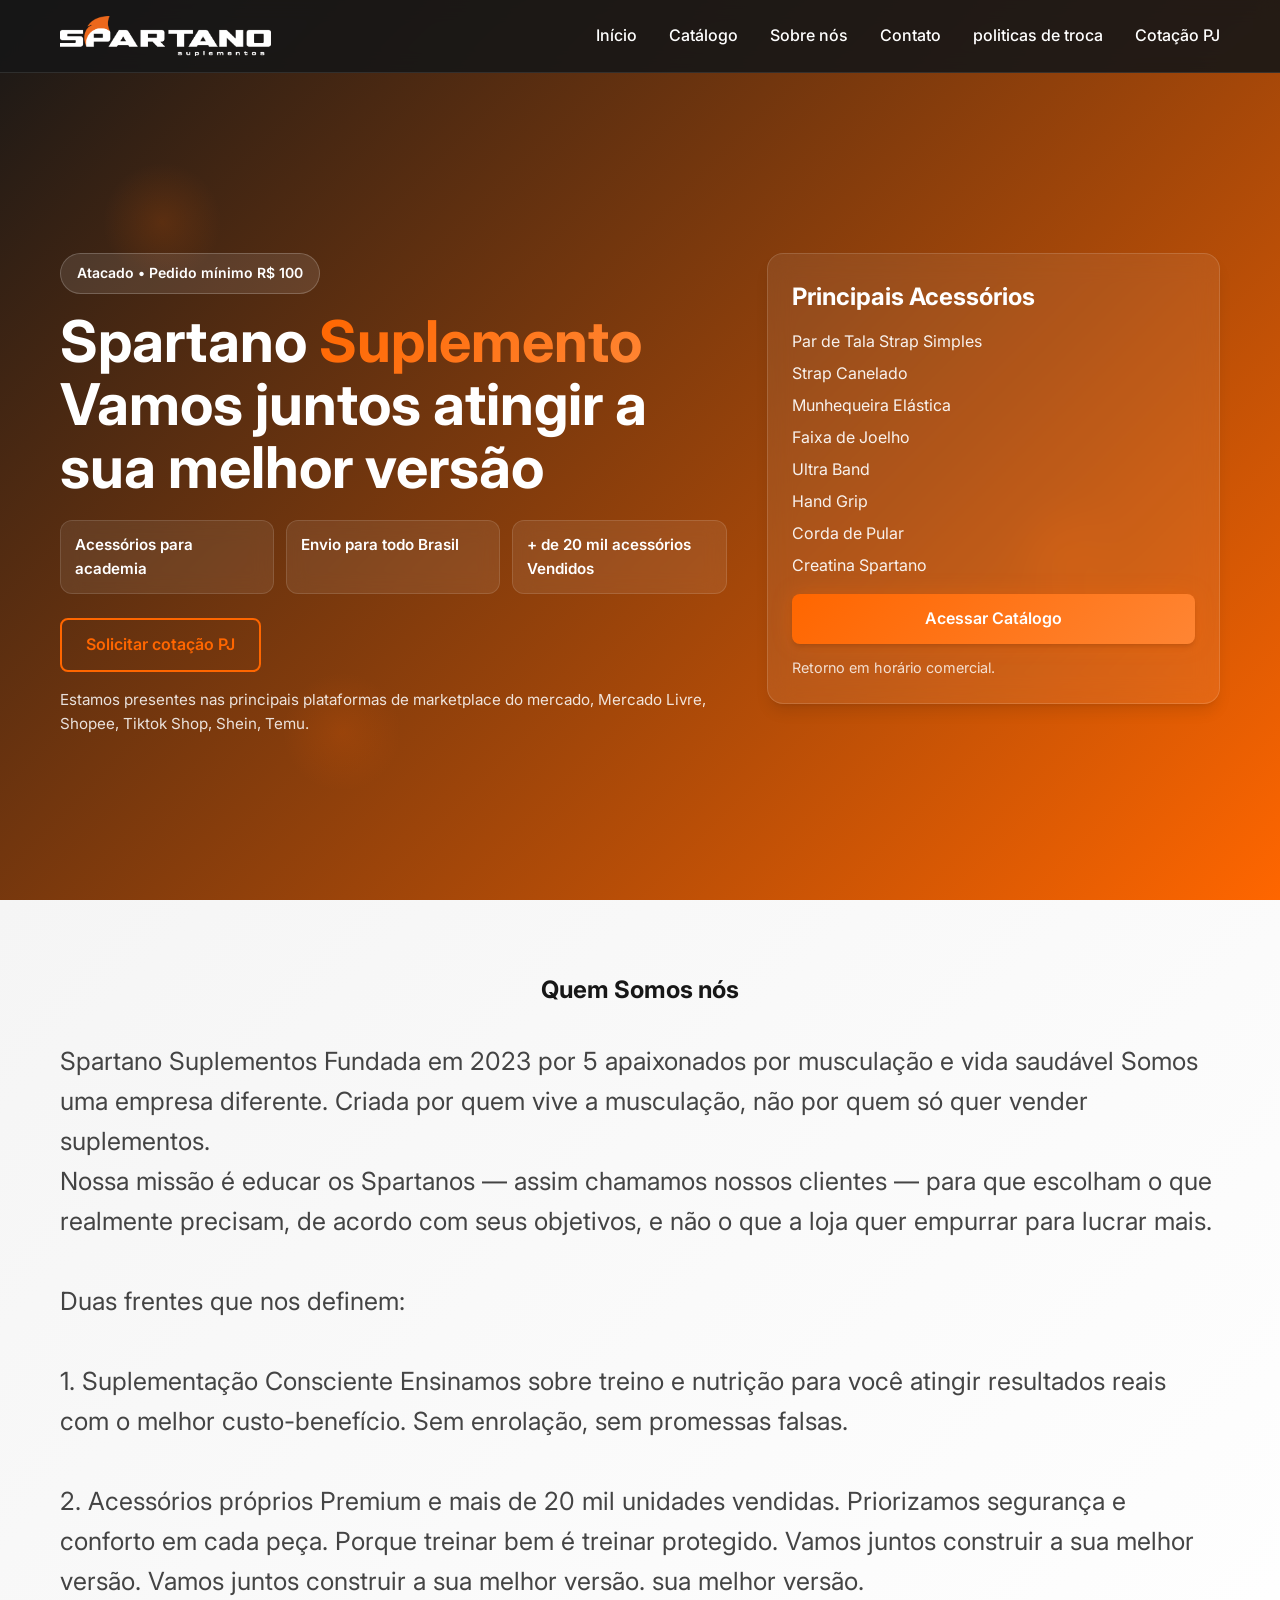
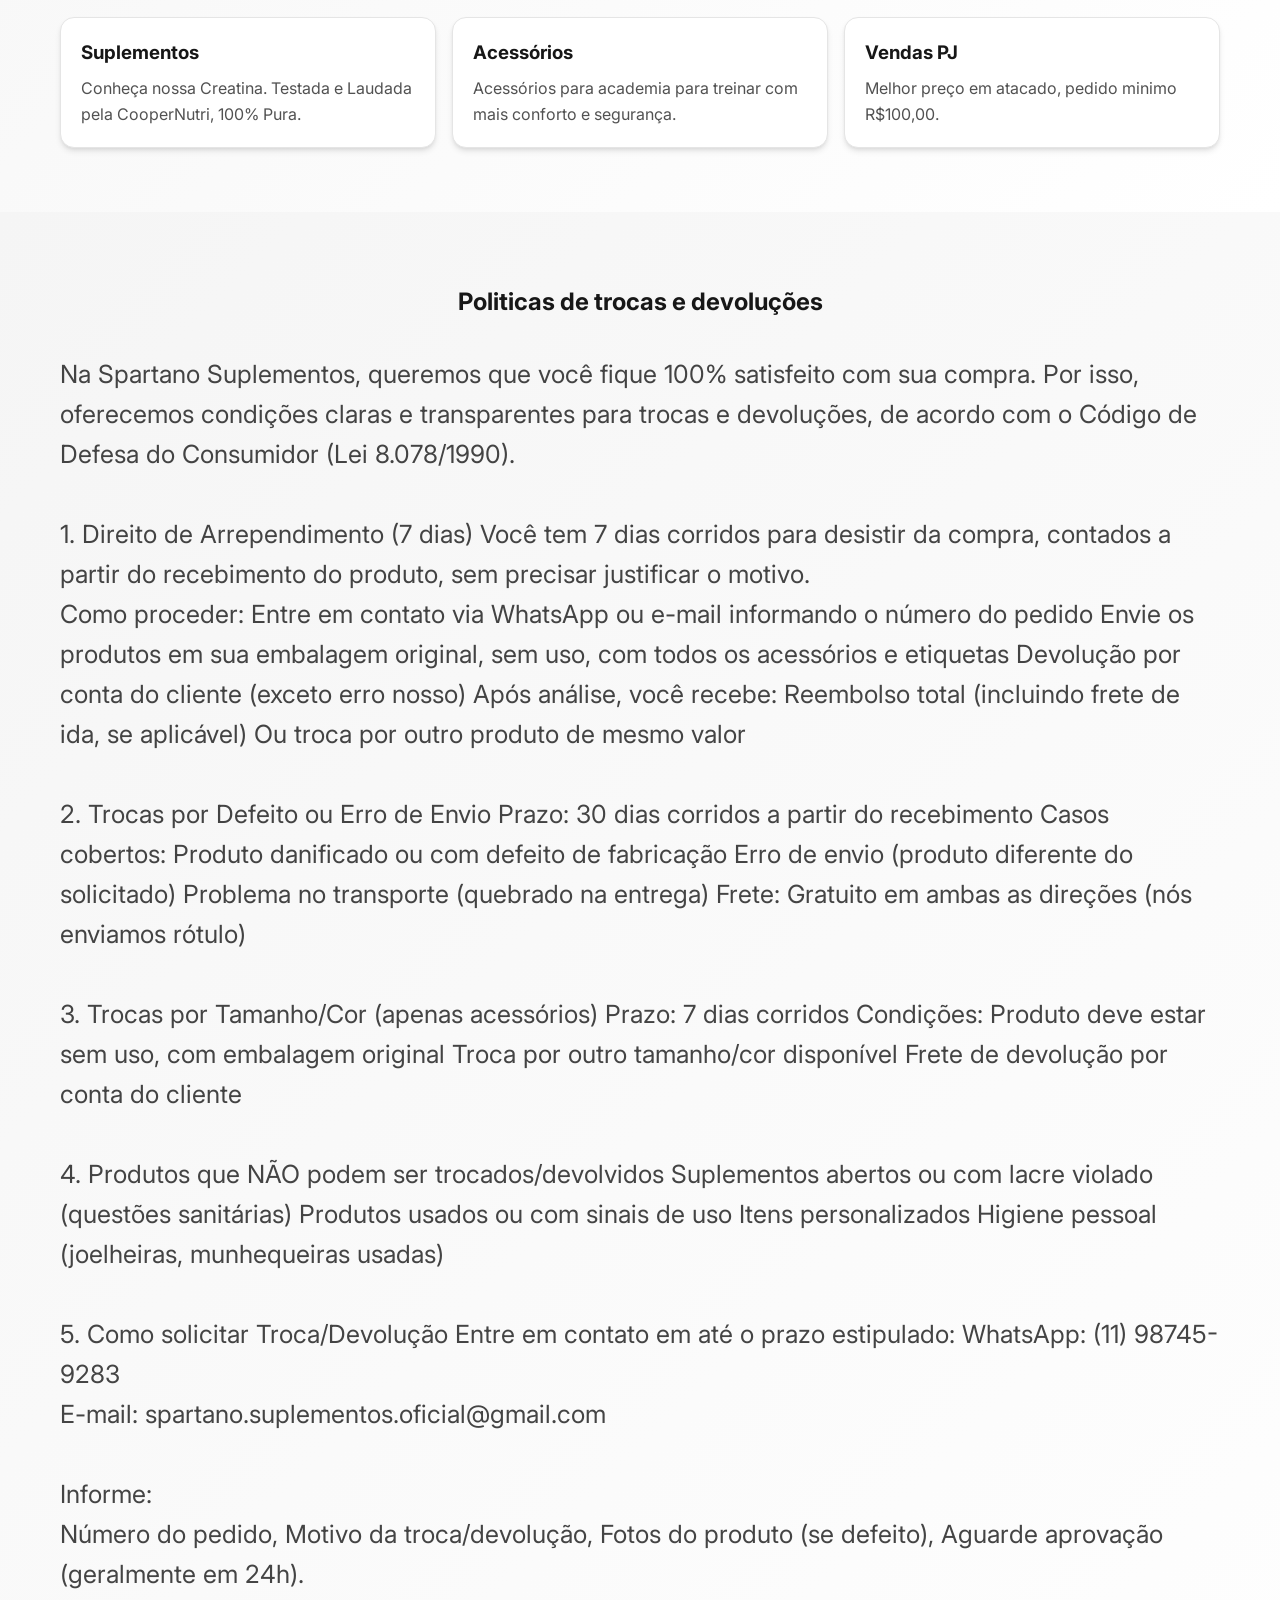
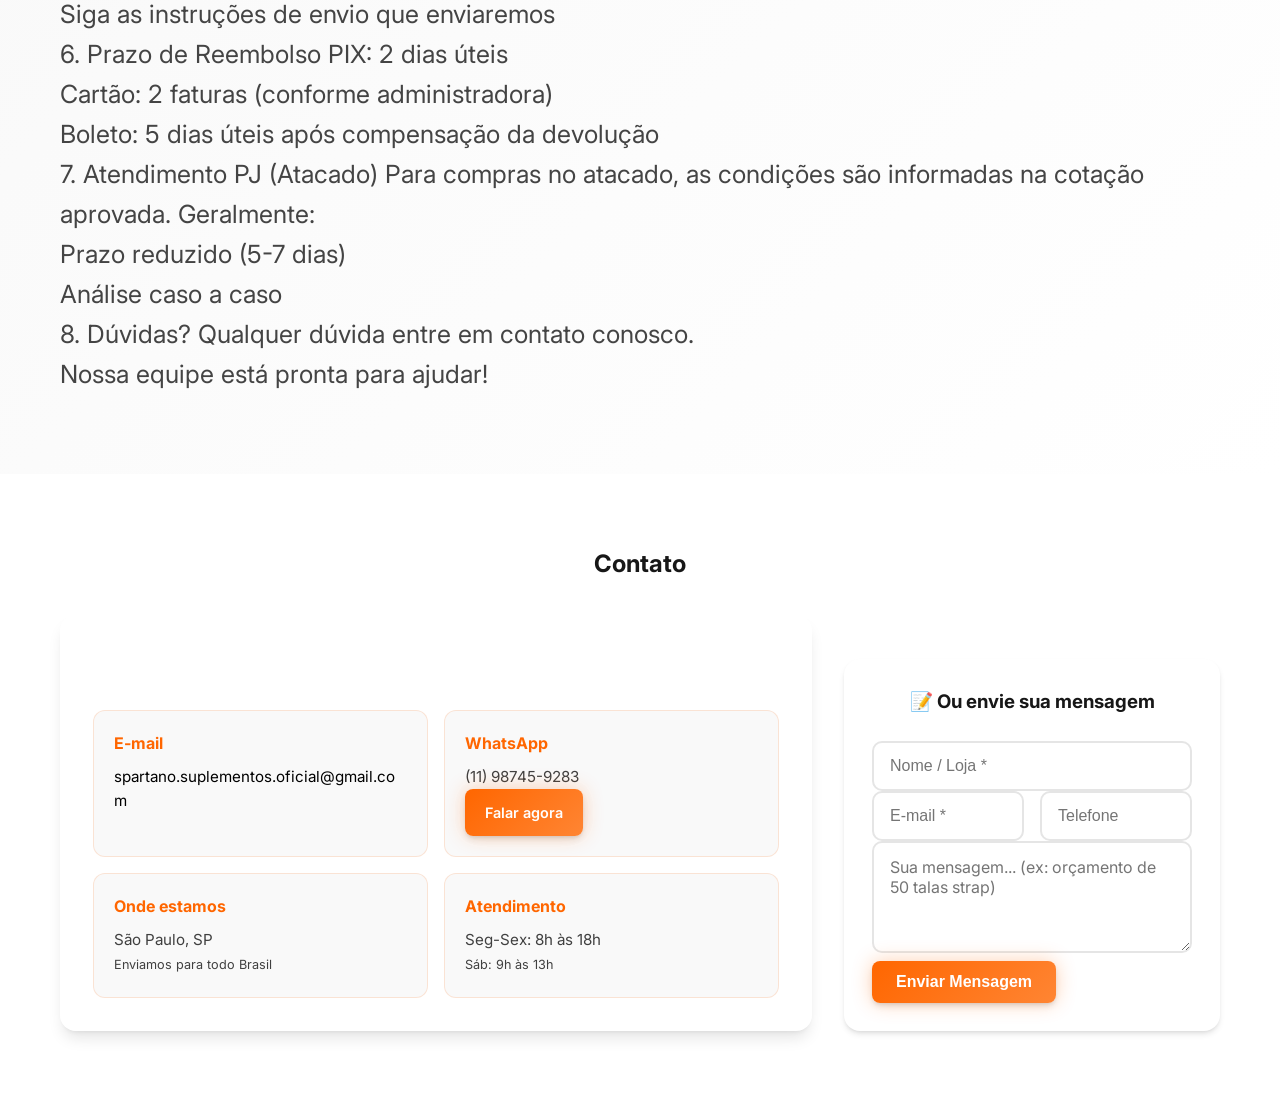
<file: index.html>
<!DOCTYPE html>
<html lang="pt-br">
<head>
    <meta charset="UTF-8">
    <meta name="viewport" content="width=device-width, initial-scale=1.0">
    <title>Spartano Acessórios e suplementos</title>
     <meta name="description" content="Atacado Spartano para lojas fitness, lojas de suplementos e academias. Pedido mínimo R$ 100. Solicite sua cotação." />
<script type="application/ld+json">
{
  "@context": "https://schema.org",
  "@type": "WebSite",
  "name": "Spartano Acessórios",
  "alternateName": "Spartano",
  "url": "https://www.spartanosuplementos.com.br/"
}
</script>
  <link rel="stylesheet" href="./css/global.css" />
  <link rel="stylesheet" href="./css/home.css" />

  <link href="https://fonts.googleapis.com/css2?family=Inter:wght@300;400;500;600;700;800;900&display=swap" rel="stylesheet">
  <link rel="icon" type="image/png" href="./imgs/faviconSpartano.png" />
  <script defer src="./js/menuMobile.js"></script>
  
</head>
<!-- Google tag (gtag.js) -->
<script async src="https://www.googletagmanager.com/gtag/js?id=G-XZJR5C04BC"></script>
<script>
  window.dataLayer = window.dataLayer || [];
  function gtag(){dataLayer.push(arguments);}
  gtag('js', new Date());

  gtag('config', 'G-XZJR5C04BC');
</script>

<body>
    <!-- Header -->
  <header class="header">
    <div class="container">
      <div class="header-content">
        <div class="logo">
          <a href="index.html">
            <img src="../imgs/spartano_suplementos.png.png" alt="Spartano" class="logo-img">
          </a>
        </div>

        <nav class="nav">
          <ul class="nav-list">
            <li><a href="index.html">Início</a></li>
            <li><a href="./pages/catalogo.html">Catálogo</a></li>
            <li><a href="#quemSomosNos">Sobre nós</a></li>
            <li><a href="#contato">Contato</a></li>
            <li><a href="#politcTrocaDev">politicas de troca</a></li>
            <li><a href="https://cotacao-pj-acessorio.onrender.com">Cotação PJ </a></li>
          </ul>
        </nav>

        <div class="mobile-menu-toggle" aria-label="Abrir menu" role="button" tabindex="0">
          <span></span><span></span><span></span>
        </div>
      </div>
    </div>
  </header>

  <main>
    <!-- Hero -->
    <section class="hero-home">
      <div class="hero-bg">
        <div class="floating-elements">
          <div class="floating-element"></div>
          <div class="floating-element"></div>
          <div class="floating-element"></div>
        </div>
      </div>

      <div class="container">
        <div class="hero-grid">
          <div class="hero-left">
            <div class="badge">Atacado • Pedido mínimo R$ 100</div>

            <h1 class="hero-title">
              Spartano <span class="gradient-text">Suplemento</span><br/>
           Vamos juntos atingir a sua melhor versão
            </h1>

            <p class="hero-subtitle">
             <!--Legendas do Titulo-->
            </p>

            <div class="hero-points">
              <div class="point">Acessórios para <br/>academia</div>
              <div class="point">Envio para todo Brasil</div>
              <div class="point">+ de 20 mil acessórios <br/>Vendidos</div>
            </div>

            <div class="hero-cta">
              <a class="btn btn-outline" href="https://cotacao-pj-acessorio.onrender.com">Solicitar cotação PJ</a>
             <!-- <a class="btn btn-primary" href="./pages/catalogo.html">Ver catálogo</a> -->
            </div>

            <p class="hero-note">
             Estamos presentes nas principais plataformas de marketplace do mercado, Mercado Livre, Shopee, Tiktok Shop, Shein, Temu.
            </p>
          </div>

          <div class="hero-right">
            <div class="hero-card">
              <h2 class="hero-card-title">Principais Acessórios</h2>
              <ul class="hero-list">
                <li>Par de Tala Strap Simples</li>
                <li>Strap Canelado</li>
                <li>Munhequeira Elástica</li>
                <li>Faixa de Joelho</li>
                <li>Ultra Band</li>
                <li>Hand Grip</li>
                <li>Corda de Pular</li>
                <li>Creatina Spartano</li>
              </ul>
            <a class="btn btn-primary hero-card-btn" href="./pages/catalogo.html">Acessar Catálogo</a>
              <p class="hero-card-mini">Retorno em horário comercial.</p>
            </div>
          </div>
        </div>
      </div>
    </section>

    <!-- Para quem é -->
    <section id="quemSomosNos" class="section light">
      <div class="container">
        <h2 class="section-title">Quem Somos nós</h2>

        <p class="textHome">Spartano Suplementos
Fundada em 2023 por 5 apaixonados por musculação e vida saudável

Somos uma empresa diferente. Criada por quem vive a musculação, não por quem só quer vender suplementos. <br/>

Nossa missão é educar os Spartanos — assim chamamos nossos clientes — para que escolham o que realmente precisam, de acordo com seus objetivos,
e não o que a loja quer empurrar para lucrar mais.<br/><br/>

Duas frentes que nos definem:<br/><br/>

1. Suplementação Consciente
Ensinamos sobre treino e nutrição para você atingir resultados reais com o melhor custo-benefício. Sem enrolação, sem promessas falsas.
<br/><br/>
2. Acessórios próprios Premium e mais de 20 mil unidades vendidas. Priorizamos segurança e conforto em cada peça. 
Porque treinar bem é treinar protegido. Vamos juntos construir a sua melhor versão.

Vamos juntos construir a sua melhor versão. sua melhor versão.
        </p>

        <div class="cards-3">
          <div class="info-card">
            <h3>Suplementos</h3>
            <p>Conheça nossa Creatina. Testada e Laudada pela CooperNutri, 100% Pura.</p>
          </div>
          <div class="info-card">
            <h3>Acessórios</h3>
            <p>Acessórios para academia para treinar com mais conforto e segurança.</p>
          </div>
          <div class="info-card">
            <h3>Vendas PJ</h3>
            <p>Melhor preço em atacado, pedido minimo R$100,00.</p>
          </div>
        </div>
      </div>
    </section>
<!---Politicas de trocas e devoluções -->

     <section id="politcTrocaDev" class="section light">
      <div class="container">
        <h2 class="section-title">Politicas de trocas e devoluções</h2>

        <p class="textHome">Na Spartano Suplementos, queremos que você fique 100% satisfeito com sua compra. Por isso,
           oferecemos condições claras e transparentes para trocas e devoluções, de acordo com o Código de Defesa do 
           Consumidor (Lei 8.078/1990). <br/>
<br/>
1. Direito de Arrependimento (7 dias)
Você tem 7 dias corridos para desistir da compra, contados a partir do recebimento do produto, sem precisar justificar o motivo.<br/>

Como proceder:

Entre em contato via WhatsApp ou e-mail informando o número do pedido

Envie os produtos em sua embalagem original, sem uso, com todos os acessórios e etiquetas

Devolução por conta do cliente (exceto erro nosso)

Após análise, você recebe:

Reembolso total (incluindo frete de ida, se aplicável)

Ou troca por outro produto de mesmo valor
<br/><br/>
2. Trocas por Defeito ou Erro de Envio
Prazo: 30 dias corridos a partir do recebimento

Casos cobertos:

Produto danificado ou com defeito de fabricação

Erro de envio (produto diferente do solicitado)

Problema no transporte (quebrado na entrega)

Frete: Gratuito em ambas as direções (nós enviamos rótulo)
<br/><br/>
3. Trocas por Tamanho/Cor (apenas acessórios)
Prazo: 7 dias corridos

Condições:

Produto deve estar sem uso, com embalagem original

Troca por outro tamanho/cor disponível

Frete de devolução por conta do cliente
<br/><br/>
4. Produtos que NÃO podem ser trocados/devolvidos
Suplementos abertos ou com lacre violado (questões sanitárias)

Produtos usados ou com sinais de uso

Itens personalizados

Higiene pessoal (joelheiras, munhequeiras usadas)
<br/><br/>
5. Como solicitar Troca/Devolução
Entre em contato em até o prazo estipulado:
 WhatsApp: (11) 98745-9283 <br/>
E-mail: spartano.suplementos.oficial@gmail.com <br/>
<br/>
Informe:
<br/>
Número do pedido, Motivo da troca/devolução, Fotos do produto (se defeito), Aguarde aprovação (geralmente em 24h).
<br/>
Siga as instruções de envio que enviaremos
<br/>
6. Prazo de Reembolso
PIX: 2 dias úteis
<br/>
Cartão: 2 faturas (conforme administradora)
<br/>
Boleto: 5 dias úteis após compensação da devolução
<br/>
7. Atendimento PJ (Atacado)
Para compras no atacado, as condições são informadas na cotação aprovada. Geralmente:
<br/>
Prazo reduzido (5-7 dias)
<br/>
Análise caso a caso<br/>

8. Dúvidas?
Qualquer dúvida entre em contato conosco.<br/> Nossa equipe está pronta para ajudar!


        </p>
        <!--
        <div class="cards-3">
          <div class="info-card">
            <h3>Suplementos</h3>
            <p>Conheça nossa Creatina. Testada e Laudada pela CooperNutri, 100% Pura.</p>
          </div>
          <div class="info-card">
            <h3>Acessórios</h3>
            <p>Acessórios para academia para treinar com mais conforto e segurança.</p>
          </div>
          <div class="info-card">
            <h3>Vendas PJ</h3>
            <p>Melhor preço em atacado, pedido minimo R$100,00.</p>
          </div>
        </div>
      </div>-->
    </section>

    <!-- Como funciona -->
    <section id="contato" class="section">
  <div class="container-contato">
    <h2 class="section-title">Contato</h2>
    <p></p>

    <div class="contato-hero-grid">
      <!-- Card principal -->
      <div class="hero-right">
        <div class="hero-card contato-card">
          <h2 class="hero-card-title"> Retorno em horário comercial</h2>
          
          <!-- Cards menores -->
          <div class="contato-cards">
            <div class="contato-card-item">
              <h3>E-mail</h3>
              <p><a href="mailto:spartano.suplementos.oficial@gmail.com">spartano.suplementos.oficial@gmail.com</a></p>
            </div>

            <div class="contato-card-item">
              <h3>WhatsApp</h3>
              <p>(11) 98745-9283</p>
              <a href="https://wa.me/5511987459283" class="btn btn-primary btn-small" target="_blank">Falar agora</a>
            </div>

            <div class="contato-card-item">
              <h3>Onde estamos</h3>
              <p>São Paulo, SP<br><small>Enviamos para todo Brasil</small></p>
            </div>

            <div class="contato-card-item">
              <h3>Atendimento</h3>
              <p>Seg-Sex: 8h às 18h<br><small>Sáb: 9h às 13h</small></p>
            </div>
          </div>
        </div>
      </div>

      <!-- Formulário -->
      <div class="form-hero">
        <div class="form-card">
          <h3>📝 Ou envie sua mensagem</h3>
          
          <form id="cotacaoForm"
            action="https://formspree.io/f/mkokkvbv";
            method="POST">
            <div class="form-group">
              <input type="text" name="nome" placeholder="Nome / Loja *" required>
            </div>
            
            <div class="form-row">
              <div class="form-group">
                <input type="email" name="email" placeholder="E-mail *" required>
              </div>
              <div class="form-group">
                <input type="tel" name="telefone" placeholder="Telefone">
              </div>
            </div>
            
            <div class="form-group full">
              <textarea name="mensagem" rows="4" placeholder="Sua mensagem... (ex: orçamento de 50 talas strap)" required></textarea>
            </div>
            
            <button type="submit" class="btn btn-primary">Enviar Mensagem</button>
          </form>
        </div>
      </div>
    </div>
  </div>
</section>

</body>
</html>
</file>
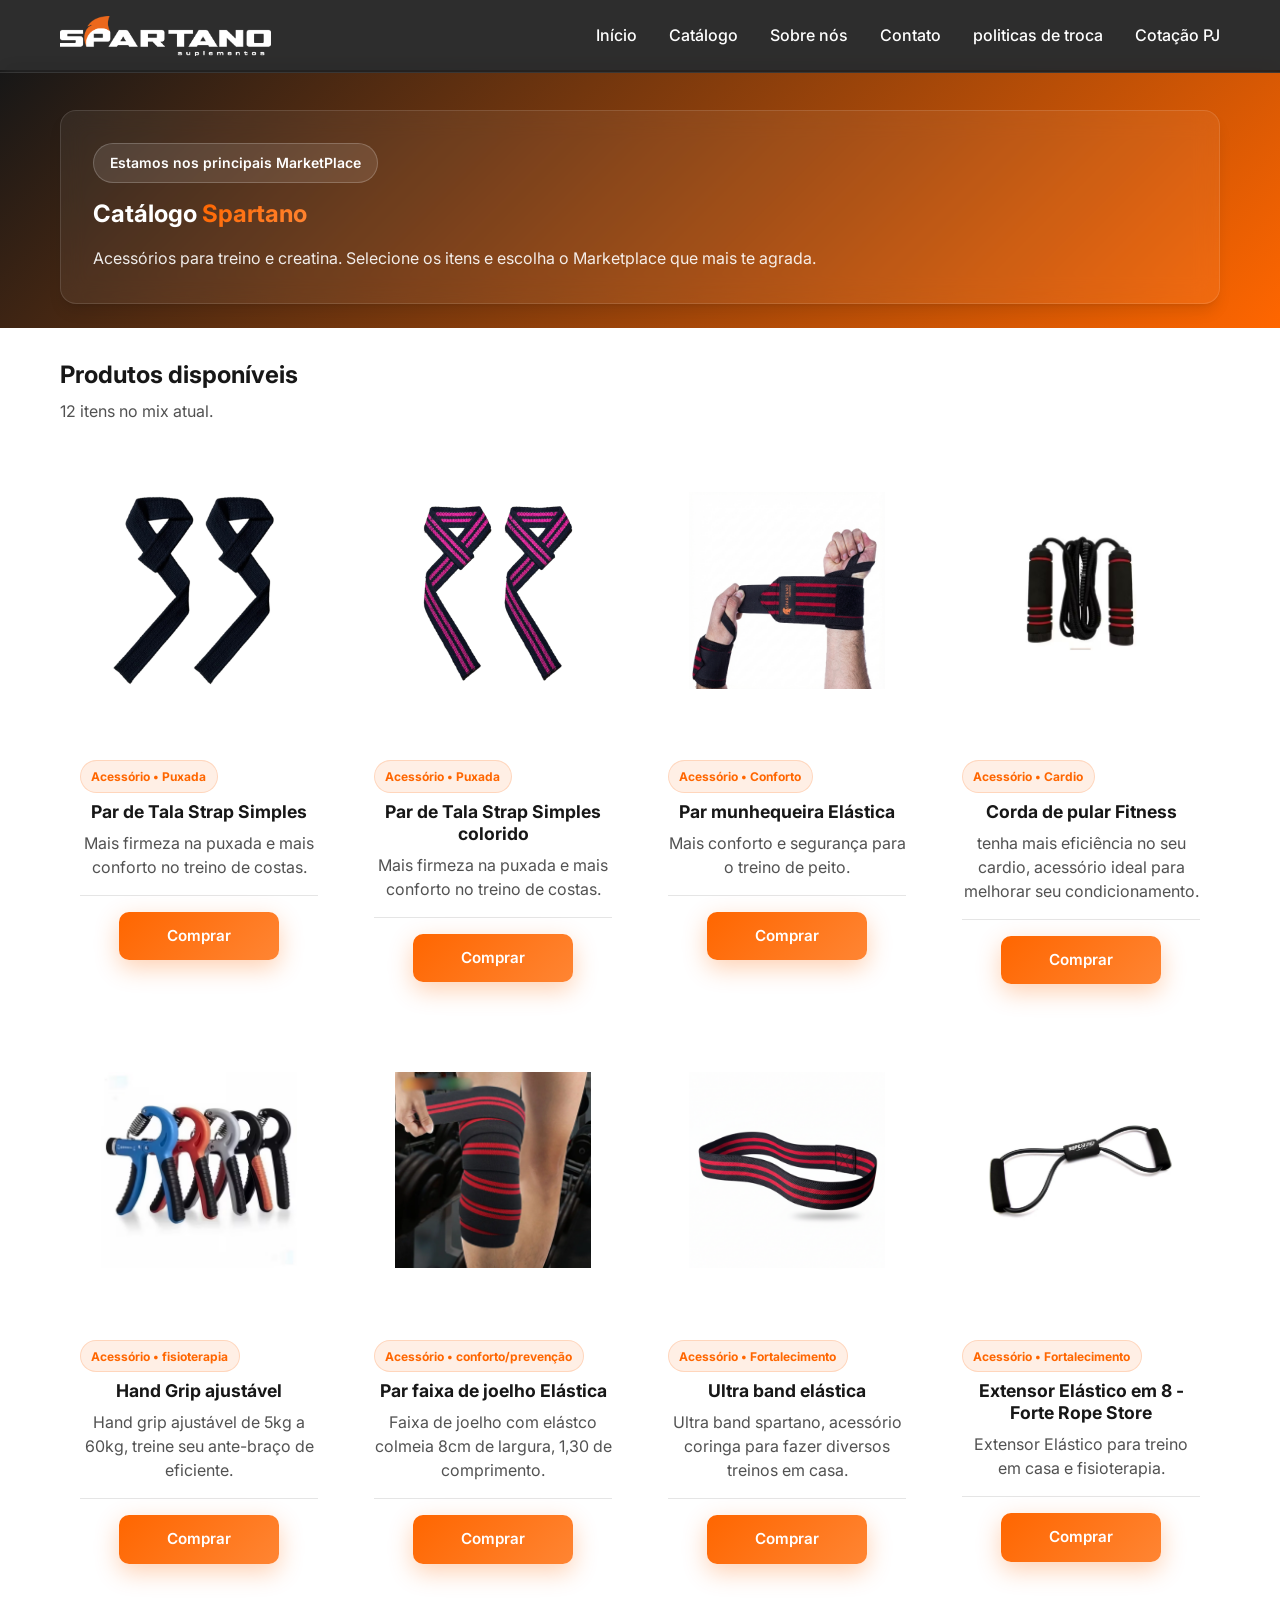
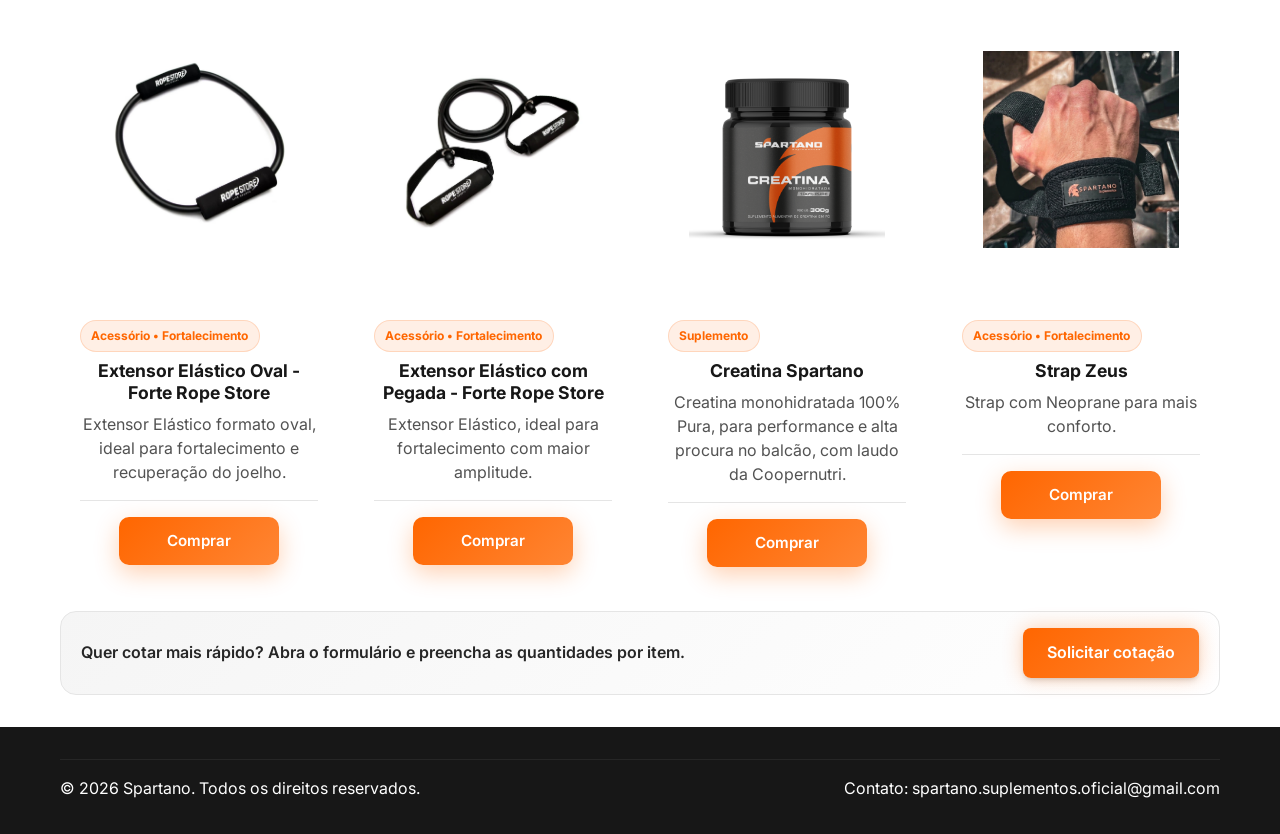
<file: pages/catalogo.html>
<!DOCTYPE html>
<html lang="pt-br">
<head>
  <meta charset="UTF-8" />
  <meta name="viewport" content="width=device-width, initial-scale=1.0" />

  <title>Catálogo Atacado | Spartano</title>
  <meta name="description" content="Catálogo de acessórios e creatina Spartano para atacado. Pedido mínimo R$ 100. Solicite cotação." />

  <link rel="stylesheet" href="../css/global.css" />
  <link rel="stylesheet" href="../css/catalogo.css" />

  <link href="https://fonts.googleapis.com/css2?family=Inter:wght@300;400;500;600;700;800;900&display=swap" rel="stylesheet">
  <link rel="icon" type="image/png" href="../imgs/faviconSpartano.png" />
</head>

<!-- Google tag (gtag.js) -->
<script async src="https://www.googletagmanager.com/gtag/js?id=G-XZJR5C04BC"></script>
<script>
  window.dataLayer = window.dataLayer || [];
  function gtag(){dataLayer.push(arguments);}
  gtag('js', new Date());

  gtag('config', 'G-XZJR5C04BC');
</script>

<body>
  <!-- Header -->
  <header class="header">
    <div class="container">
      <div class="header-content">
        <div class="logo">
          <a href="../index.html">
            <img src="../imgs/spartano_suplementos.png.png" alt="Spartano" class="logo-img">
          </a>
        </div>

        <nav class="nav">
          <ul class="nav-list">
            <li><a href="/index.html">Início</a></li>
            <li><a href="catalogo.html">Catálogo</a></li>
            <li><a href="/index.html#quemSomosNos">Sobre nós</a></li>
            <li><a href="/index.html#contato">Contato</a></li>
            <li><a href="/index.html#politcTrocaDev">politicas de troca</a></li>
            <li><a href="https://cotacao-pj-acessorio.onrender.com">Cotação PJ </a></li>
          </ul>
        </nav>

        <div class="mobile-menu-toggle" aria-label="Abrir menu" role="button" tabindex="0">
          <span></span><span></span><span></span>
        </div>
      </div>
    </div>
  </header>

  <main class="page">
    <!-- Hero -->
    <section class="page-hero">
      <div class="container">
        <div class="page-hero-card">
          <div class="badge">Estamos nos principais MarketPlace</div>
          <h1 class="page-title">Catálogo <span class="gradient-text">Spartano</span></h1>
          <p class="page-subtitle">
            Acessórios para treino e creatina. Selecione os itens e escolha o Marketplace que mais te agrada.
          </p>
          <!--
          <div class="hero-actions">
            <a class="btn btn-primary" href="./cotacao.html">Solicitar cotação</a>
            <a class="btn btn-outline" href="./condicoes.html">Ver condições</a>
          </div> -->
        </div>
      </div>
    </section>

    <!-- Lista -->
    <section class="page-content">
      <div class="container">
        <div class="toolbar">
          <div class="toolbar-left">
            <h2 class="section-title">Produtos disponíveis</h2>
            <p class="section-subtitle">12 itens no mix atual.</p>
          </div>
        </div>

        <div class="grid grid-products">

  <article class="product-card">
    <a class="product-media" href="cotacao.html#itens" aria-label="Par de Tala Strap Simples">
      <img src="/imgs/Strap par preto dif.jpg" alt="Par de Tala Strap Simples" loading="lazy">
    </a>

    <div class="product-body">
      <div class="chip">Acessório • Puxada</div>
      <h3 class="product-title">Par de Tala Strap Simples</h3>
      <p class="product-desc">Mais firmeza na puxada e mais conforto no treino de costas.</p>

      <div class="product-actions">
        <div class="listMkt"><ul>
           
            <li><a href="https://shopee.com.br/100-Cotton-Straps-Splint.-For-bodybuilding-1-Pair-i.1068642439.22992348104?extraParams=%7B%22display_model_id%22%3A219589609501%2C%22model_selection_logic%22%3A3%7D"><img src="/imgs/shopee_logo.jpg" alt=""></a></li>
            <li><a href="https://produto.mercadolivre.com.br/MLB-3412433125-tala-straps-100-algodo-pmusculaco-academia-_JM"><img src="/imgs/mercado_livre_logo.png" alt=""></a></li>
           <!-- <li><a href=""></a><img src="/imgs/tiktokShop_logo.jpg" alt=""></a></li>-->
            <li><a href="https://br.shein.com/Spartan-Strap-100-Cotton-For-Weight-Training-Crossfit-And-Bodybuilding-p-445424640.html?src_identifier=on%3Dstore%60cn%3DSpartano%20Suplementos%60hz%3D0%60ps%3D1_1%60jc%3DthirdPartyStoreHome_1612919411&src_module=DetailBrand&src_tab_page_id=page_goods_detail1776973105959&mallCode=2&pageListType=4"><img src="/imgs/shein_logo.jpg" alt=""></a></li>
        </ul></div>
      <!--  <a class="btn btn-outline btn-small" href="cotacao.html">Pedir cotação</a>  -->
        <a class="btn btn-primary btn-small" href="#"  data-sku="qtd_tala_strap_simples" >Comprar</a>
      </div>
    </div>
  </article>

    <article class="product-card">
    <a class="product-media" href="cotacao.html#itens" aria-label="Par de Tala Strap Simples">
      <img src="/imgs/Strap Rosa 1 Par Shein.jpg" alt="Par de Tala Strap Simples" loading="lazy">
    </a>

    <div class="product-body">
      <div class="chip">Acessório • Puxada</div>
      <h3 class="product-title">Par de Tala Strap Simples colorido</h3>
      <p class="product-desc">Mais firmeza na puxada e mais conforto no treino de costas.</p>

      <div class="product-actions">
        <div class="listMkt"><ul>
           
            <li><a href="https://shopee.com.br/100-Cotton-Straps-Splint.-For-bodybuilding-1-Pair-i.1068642439.22092639408?extraParams=%7B%22display_model_id%22%3A149536895260%2C%22model_selection_logic%22%3A3%7D"><img src="/imgs/shopee_logo.jpg" alt=""></a></li>
            <li><a href="https://produto.mercadolivre.com.br/MLB-3412433125-tala-straps-100-algodo-pmusculaco-academia-_JM"><img src="/imgs/mercado_livre_logo.png" alt=""></a></li>
           <!-- <li><a href="/index.html"><img src="/imgs/tiktokShop_logo.jpg" alt=""></a></li> -->
            <li><a href="https://br.shein.com/100-Cotton-Weightlifting-Straps-1-Pair-Color-Black-With-Red-p-417443638.html?src_identifier=on%3Dstore%60cn%3DSpartano%20Suplementos%60hz%3D0%60ps%3D1_1%60jc%3DthirdPartyStoreHome_1612919411&src_module=DetailBrand&src_tab_page_id=page_goods_detail1776973105959&mallCode=2&pageListType=4"><img src="/imgs/shein_logo.jpg" alt=""></a></li>
        </ul></div>
      <!--  <a class="btn btn-outline btn-small" href="cotacao.html">Pedir cotação</a>  -->
        <a class="btn btn-primary btn-small" href="#" data-sku="qtd_tala_strap_simples">Comprar</a>
      </div>
    </div>
  </article>

    <article class="product-card">
    <a class="product-media" href="cotacao.html#itens" aria-label="Par de Tala Strap Simples">
      <img src="/imgs/munhequeiraSpartano.png" alt="Par de Tala Strap Simples" loading="lazy">
    </a>

    <div class="product-body">
      <div class="chip">Acessório • Conforto</div>
      <h3 class="product-title">Par munhequeira Elástica</h3>
      <p class="product-desc">Mais conforto e segurança para o treino de peito.</p>

      <div class="product-actions">
        <div class="listMkt"><ul>
           
            <li><a href="https://shopee.com.br/Pair-of-Elastic-Wrist-Protector-Wristbands-i.1068642439.20299368028?extraParams=%7B%22display_model_id%22%3A159540882738%2C%22model_selection_logic%22%3A3%7D"><img src="/imgs/shopee_logo.jpg" alt=""></a></li>
            <li><a href="https://produto.mercadolivre.com.br/MLB-3404403443-protetor-de-punho-profissional-articulaco-cross-munhequeira-vermelho-_JM"><img src="/imgs/mercado_livre_logo.png" alt=""></a></li>
            <!-- <li><a href="/index.html"><img src="/imgs/tiktokShop_logo.jpg" alt=""></a></li> -->
            <li><a href="https://br.shein.com/Pair-Of-Elastic-Wristbands-Pair-Of-100-Cotton-Wrist-Straps-For-Weight-Training-Gym-p-254077042.html?src_identifier=on%3Dstore%60cn%3DSpartano%20Suplementos%60hz%3D0%60ps%3D1_1%60jc%3DthirdPartyStoreHome_1612919411&src_module=DetailBrand&src_tab_page_id=page_goods_detail1776973105959&mallCode=2&pageListType=4&imgRatio=1-1&detailBusinessFrom=0-2&pageListType=4"><img src="/imgs/shein_logo.jpg" alt=""></a></li>
        </ul></div>
      <!--  <a class="btn btn-outline btn-small" href="cotacao.html">Pedir cotação</a>  -->
        <a class="btn btn-primary btn-small" href="#" data-sku="qtd_tala_strap_simples">Comprar</a>
      </div>
    </div>
  </article>

    <article class="product-card">
    <a class="product-media" href="cotacao.html#itens" aria-label="Par de Tala Strap Simples">
      <img src="/imgs/Corda de Pular Principal.avif" alt="Par de Tala Strap Simples" loading="lazy">
    </a>

    <div class="product-body">
      <div class="chip">Acessório • Cardio</div>
      <h3 class="product-title">Corda de pular Fitness</h3>
      <p class="product-desc">tenha mais eficiência no seu cardio, acessório ideal para melhorar seu condicionamento.</p>

      <div class="product-actions">
        <div class="listMkt"><ul>
           
            <li><a href="https://shopee.com.br/Corda-Pular-Profissional-Treino-Funcional-Jump-Cross-Fitness-i.1068642439.47052756591?extraParams=%7B%22display_model_id%22%3A350263589382%2C%22model_selection_logic%22%3A3%7D"><img src="/imgs/shopee_logo.jpg" alt=""></a></li>
            <li><a href="https://www.mercadolivre.com.br/corda-pular-profissional-treino-funcional-jump-cross-fitness/up/MLBU3926221054?pdp_filters=item_id:MLB6665534174"><img src="/imgs/mercado_livre_logo.png" alt=""></a></li>
           <!-- <li><a href=""></a><img src="/imgs/tiktokShop_logo.jpg" alt=""></a></li>-->
            <li><a href="https://br.shein.com/Professional-Jump-Rope-For-Functional-Training-Jump-Cross-Fitness-p-353842506.html?src_identifier=on%3Dstore%60cn%3DSpartano%20Suplementos%60hz%3D0%60ps%3D1_1%60jc%3DthirdPartyStoreHome_1612919411&src_module=DetailBrand&src_tab_page_id=page_goods_detail1776973105959&mallCode=2&pageListType=4"><img src="/imgs/shein_logo.jpg" alt=""></a></li>
        </ul></div>
      <!--  <a class="btn btn-outline btn-small" href="cotacao.html">Pedir cotação</a>  -->
        <a class="btn btn-primary btn-small" href="#" data-sku="qtd_tala_strap_simples">Comprar</a>
      </div>
    </div>
  </article>

    <article class="product-card">
    <a class="product-media" href="cotacao.html#itens" aria-label="Par de Tala Strap Simples">
      <img src="/imgs/hand-grip-3.png" alt="Par de Tala Strap Simples" loading="lazy">
    </a>

    <div class="product-body">
      <div class="chip">Acessório • fisioterapia</div>
      <h3 class="product-title">Hand Grip ajustável</h3>
      <p class="product-desc">Hand grip ajustável de 5kg a 60kg, treine seu ante-braço de eficiente.</p>

      <div class="product-actions">
        <div class="listMkt"><ul>
           
            <li><a href="https://shopee.com.br/Hand-Grip-Wrist-Flexor-with-Adjustable-Spring-5-to-60-KG-i.1068642439.27843758542?extraParams=%7B%22display_model_id%22%3A430263561067%2C%22model_selection_logic%22%3A3%7D"><img src="/imgs/shopee_logo.jpg" alt=""></a></li>
        <li><a href="https://shopee.com.br/Hand-Grip-Wrist-Flexor-with-Adjustable-Spring-5-to-60-KG-i.1068642439.27843758542?extraParams=%7B%22display_model_id%22%3A430263561067%2C%22model_selection_logic%22%3A3%7D"><img src="/imgs/mercado_livre_logo.png" alt=""></a></li>
          <!--  <li><a href=""></a><img src="/imgs/tiktokShop_logo.jpg" alt=""></a></li>-->
            <li><a href="https://shopee.com.br/Hand-Grip-Wrist-Flexor-with-Adjustable-Spring-5-to-60-KG-i.1068642439.27843758542?extraParams=%7B%22display_model_id%22%3A430263561067%2C%22model_selection_logic%22%3A3%7D"><img src="/imgs/shein_logo.jpg" alt=""></a></li>
        </ul></div>
      <!--  <a class="btn btn-outline btn-small" href="cotacao.html">Pedir cotação</a>  -->
        <a class="btn btn-primary btn-small" href="#" data-sku="qtd_tala_strap_simples">Comprar</a>
      </div>
    </div>
  </article>

    <article class="product-card">
    <a class="product-media" href="cotacao.html#itens" aria-label="Par de Tala Strap Simples">
      <img src="/imgs/Joelho-El-stico-Esportivo-para-Halterofilismo-Correias-para-Treino-de-Gin-stica-Fitness-Squats-Training-Protetor.jpg_.webp" alt="Par de Tala Strap Simples" loading="lazy">
    </a>

    <div class="product-body">
      <div class="chip">Acessório • conforto/prevenção</div>
      <h3 class="product-title">Par faixa de joelho Elástica</h3>
      <p class="product-desc">Faixa de joelho com elástco colmeia 8cm de largura, 1,30 de comprimento.</p>

     <div class="product-actions">
        <div class="listMkt"><ul>
           
            <li><a href="https://shopee.com.br/Pair-of-Elastic-Knee-Bands-Knee-Pads-Squat-Powerlifting-Lpo-i.1068642439.23392348007?extraParams=%7B%22display_model_id%22%3A238754786726%2C%22model_selection_logic%22%3A3%7D"><img src="/imgs/shopee_logo.jpg" alt=""></a></li>
            <li><a href="https://www.mercadolivre.com.br/faixa-elastica-joelho-joelheira-agachamento-powerlifting-lpo/up/MLBU2363791220?pdp_filters=seller_id%3A811414320#polycard_client=search-desktop&be_origin=backend&search_layout=grid&position=5&type=product&tracking_id=a579c139-87a0-4a0c-88b7-f05f81d96aab&wid=MLB3883564168&sid=search"><img src="/imgs/mercado_livre_logo.png" alt=""></a></li>
           <!-- <li><a href=""></a><img src="/imgs/tiktokShop_logo.jpg" alt=""></a></li> -->
            <li><a href="https://br.shein.com/Elastic-Knee-Band-For-Squats-Powerlifting-Weightlifting-p-407763066.html?src_identifier=on%3Dstore%60cn%3DSpartano%20Suplementos%60hz%3D0%60ps%3D1_1%60jc%3DthirdPartyStoreHome_1612919411&src_module=DetailBrand&src_tab_page_id=page_goods_detail1776973105959&mallCode=2&pageListType=4"><img src="/imgs/shein_logo.jpg" alt=""></a></li>
        </ul></div>
      <!--  <a class="btn btn-outline btn-small" href="cotacao.html">Pedir cotação</a>  -->
        <a class="btn btn-primary btn-small" href="#" data-sku="qtd_tala_strap_simples">Comprar</a>
      </div>
    </div>
  </article>

   <article class="product-card">
    <a class="product-media" href="cotacao.html#itens" aria-label="Par de Tala Strap Simples">
      <img src="/imgs/UltraBand.png" alt="Par de Tala Strap Simples" loading="lazy">
    </a>

    <div class="product-body">
      <div class="chip">Acessório • Fortalecimento</div>
      <h3 class="product-title">Ultra band elástica</h3>
      <p class="product-desc">Ultra band spartano, acessório coringa para fazer diversos treinos em casa.</p>

      <div class="product-actions">
        <div class="listMkt"><ul>
           
            <li><a href="https://shopee.com.br/Ultra-Band-Elastic-Band-Intensity-Home-Workout-PREMIUM-Spartan-Supplements-i.1068642439.23498834131?extraParams=%7B%22display_model_id%22%3A229427105743%2C%22model_selection_logic%22%3A3%7D"><img src="/imgs/shopee_logo.jpg" alt=""></a></li>
            <li><a href="https://www.mercadolivre.com.br/faixa--bandagem-bandagem-elastica-treino-em-casa-premium/up/MLBU3412781150?pdp_filters=item_id:MLB5677480972"><img src="/imgs/mercado_livre_logo.png" alt=""></a></li>
           <!-- <li><a href=""></a><img src="/imgs/tiktokShop_logo.jpg" alt=""></a></li> -->
            <li><a href="https://br.shein.com/Ultra-Band-Elastic-Band-Intensity-Home-Workout-PREMIUM-Spartano-Supplements-p-262313318.html?src_identifier=on%3Dstore%60cn%3DSpartano%20Suplementos%60hz%3D0%60ps%3D1_1%60jc%3DthirdPartyStoreHome_1612919411&src_module=DetailBrand&src_tab_page_id=page_goods_detail1776973105959&mallCode=2&pageListType=4"><img src="/imgs/shein_logo.jpg" alt=""></a></li>
        </ul></div>
      <!--  <a class="btn btn-outline btn-small" href="cotacao.html">Pedir cotação</a>  -->
        <a class="btn btn-primary btn-small" href="#" data-sku="qtd_tala_strap_simples">Comprar</a>
      </div>
    </div>
  </article>

  <article class="product-card">
    <a class="product-media" href="cotacao.html#itens" aria-label="Par de Tala Strap Simples">
      <img src="/imgs/kit_extensores_trainingset_rope_store_3 (1).jpg" alt="Par de Tala Strap Simples" loading="lazy">
    </a>

    <div class="product-body">
      <div class="chip">Acessório • Fortalecimento</div>
      <h3 class="product-title">Extensor Elástico em 8 - Forte Rope Store </h3>
      <p class="product-desc">Extensor Elástico para treino em casa e fisioterapia.</p>

      <div class="product-actions">
        <div class="listMkt"><ul>
           
            <li><a href="https://shopee.com.br/EXTENSOR-ELASTICO-EM-OITO-FORTE-ROPE-STORE-i.1068642439.55056306586?extraParams=%7B%22display_model_id%22%3A365570064121%2C%22model_selection_logic%22%3A3%7D"><img src="/imgs/shopee_logo.jpg" alt=""></a></li>
            <li><a href="https://shopee.com.br/EXTENSOR-ELASTICO-EM-OITO-FORTE-ROPE-STORE-i.1068642439.55056306586?extraParams=%7B%22display_model_id%22%3A365570064121%2C%22model_selection_logic%22%3A3%7D"><img src="/imgs/mercado_livre_logo.png" alt=""></a></li>
           <!-- <li><a href=""></a><img src="/imgs/tiktokShop_logo.jpg" alt=""></a></li> -->
            <li><a href="https://br.shein.com/Figure-Eight-Elastic-Extender-Forte-Rope-Store-p-408398056.html?src_identifier=on%3Dstore%60cn%3DSpartano%20Suplementos%60hz%3D0%60ps%3D1_1%60jc%3DthirdPartyStoreHome_1612919411&src_module=DetailBrand&src_tab_page_id=page_goods_detail1776973105959&mallCode=2&pageListType=4"><img src="/imgs/shein_logo.jpg" alt=""></a></li>
        </ul></div>
      <!--  <a class="btn btn-outline btn-small" href="cotacao.html">Pedir cotação</a>  -->
        <a class="btn btn-primary btn-small" href="#" data-sku="qtd_tala_strap_simples">Comprar</a>
      </div>
    </div>
  </article>

  <article class="product-card">
    <a class="product-media" href="cotacao.html#itens" aria-label="Par de Tala Strap Simples">
      <img src="/imgs/kit_extensores_trainingset_rope_store_4.jpg" alt="Par de Tala Strap Simples" loading="lazy">
    </a>

    <div class="product-body">
      <div class="chip">Acessório • Fortalecimento</div>
      <h3 class="product-title">Extensor Elástico Oval - Forte Rope Store</h3>
      <p class="product-desc">Extensor Elástico formato oval, ideal para fortalecimento e recuperação do joelho.</p>

      <div class="product-actions">
        <div class="listMkt"><ul>
           
            <li><a href="/index.htmlhttps://shopee.com.br/EXTENSOR-ELASTICO-OVAL-FORTE-ROPE-STORE-i.1068642439.55056306546?extraParams=%7B%22display_model_id%22%3A360570070906%2C%22model_selection_logic%22%3A3%7D"></a><img src="/imgs/mercado_livre_logo.png" alt=""></a></li>
           <!-- <li><a href=""></a><img src="/imgs/tiktokShop_logo.jpg" alt=""></a></li>-->
            <li><a href="/index.htmlhttps://shopee.com.br/EXTENSOR-ELASTICO-OVAL-FORTE-ROPE-STORE-i.1068642439.55056306546?extraParams=%7B%22display_model_id%22%3A360570070906%2C%22model_selection_logic%22%3A3%7D"><img src="/imgs/shein_logo.jpg" alt=""></a></li> 
        </ul></div>
      <!--  <a class="btn btn-outline btn-small" href="cotacao.html">Pedir cotação</a>  -->
        <a class="btn btn-primary btn-small" href="#" data-sku="qtd_tala_strap_simples">Comprar</a>
      </div>
    </div>
  </article>

  <article class="product-card">
    <a class="product-media" href="cotacao.html#itens" aria-label="Par de Tala Strap Simples">
      <img src="/imgs/kit_extensores_trainingset_rope_store_5.webp" alt="Par de Tala Strap Simples" loading="lazy">
    </a>

    <div class="product-body">
      <div class="chip">Acessório • Fortalecimento</div>
      <h3 class="product-title">Extensor Elástico com Pegada - Forte Rope Store</h3>
      <p class="product-desc">Extensor Elástico, ideal para fortalecimento com maior amplitude.</p>

      <div class="product-actions">
        <div class="listMkt"><ul>
            <li><a href="/index.html"><img src="/imgs/shopee_logo.jpg" alt=""></a></li>
           <li><a href="/index.html"><img src="/imgs/mercado_livre_logo.png" alt=""></a></li>
           <!--  <li><a href=""></a><img src="/imgs/tiktokShop_logo.jpg" alt=""></a></li>-->
            <li><a href="/index.html"><img src="/imgs/shein_logo.jpg" alt=""></a></li>
        </ul></div>
      <!--  <a class="btn btn-outline btn-small" href="cotacao.html">Pedir cotação</a>  -->
        <a class="btn btn-primary btn-small" href="#" data-sku="qtd_tala_strap_simples">Comprar</a>
      </div>
    </div>
  </article>


  <article class="product-card">
    <a class="product-media" href="cotacao.html#itens" aria-label="Creatina Spartano">
      <img src="/imgs/Design sem nome - 2025-08-27T164126.522.png" alt="Creatina Spartano" loading="lazy">
    </a>

    <div class="product-body">
      <div class="chip">Suplemento</div>
      <h3 class="product-title">Creatina Spartano</h3>
      <p class="product-desc">Creatina monohidratada 100% Pura, para performance e alta procura no balcão, com laudo da Coopernutri.</p>

    <div class="product-actions">
      <!--  <div class="listMkt"><ul>
           
            <li><a href="/index.html"><img src="/imgs/shopee_logo.jpg" alt=""></a></li>
            <li><a href=""></a><img src="/imgs/mercado_livre_logo.png" alt=""></a></li>
            <li><a href=""></a><img src="/imgs/tiktokShop_logo.jpg" alt=""></a></li>
            <li><a href=""></a><img src="/imgs/shein_logo.jpg" alt=""></a></li>
        </ul></div> -->
      <!--<a class="btn btn-outline btn-small" href="cotacao.html">Pedir cotação</a>-->
        <a class="btn btn-primary btn-small" href="https://creatina-spartano.onrender.com">Comprar</a>
      </div>
    </div>
  </article>

  <article class="product-card">
    <a class="product-media" href="cotacao.html#itens" aria-label="Strap Zeus">
      <img src="/imgs/parstrapZeus.png" alt="Strap Zeus" loading="lazy">
    </a>

    <div class="product-body">
      <div class="chip">Acessório • Fortalecimento</div>
      <h3 class="product-title">Strap Zeus</h3>
      <p class="product-desc">Strap com Neoprane para mais conforto.</p>

      <div class="product-actions">
        <div class="listMkt"><ul>
            <li><a href="/index.html"><img src="/imgs/shopee_logo.jpg" alt="Shopee"></a></li>
           <li><a href="/index.html"><img src="/imgs/mercado_livre_logo.png" alt="Mercado Livre"></a></li>
           <!--  <li><a href=""></a><img src="/imgs/tiktokShop_logo.jpg" alt=""></a></li>-->
            <li><a href="/index.html"><img src="/imgs/shein_logo.jpg" alt="Shein"></a></li>
        </ul></div>
      <!--  <a class="btn btn-outline btn-small" href="cotacao.html">Pedir cotação</a>  -->
        <a class="btn btn-primary btn-small" href="#" data-sku="qtd_strap_zeus">Comprar</a>
      </div>
    </div>
  </article>

</div>




        <div class="catalog-cta">
          <div class="catalog-cta-text">
            Quer cotar mais rápido? Abra o formulário e preencha as quantidades por item.
          </div>
          <a class="btn btn-primary" href="https://cotacao-pj-acessorio.onrender.com">Solicitar cotação</a>
        </div>
      </div>
    </section>
  </main>

  <footer class="footer">
    <div class="container">
      <div class="footer-bottom">
        <p>© 2026 Spartano. Todos os direitos reservados.</p>
        <p>Contato: spartano.suplementos.oficial@gmail.com</p>
      </div>
    </div>
  </footer>
  
  <script src="/js/menuMobile.js"></script>
  
</body>
</html>
</file>
<file: css/global.css>
/* assets/css/global.css */

/* Reset e base */
* { margin: 0; padding: 0; box-sizing: border-box; }

:root{
  --primary-color: #FF6600;
  --primary-dark: #E55A00;
  --primary-light: #FF8533;

  --black: #171717;
  --white: #FFFFFF;

  --gray-100: #F5F5F5;
  --gray-200: #E5E5E5;
  --gray-300: #D4D4D4;
  --gray-400: #A3A3A3;
  --gray-500: #737373;
  --gray-600: #525252;
  --gray-700: #404040;
  --gray-800: #262626;
  --gray-900: #171717;

  --gradient-hero: linear-gradient(135deg, var(--black) 0%, var(--primary-color) 100%);
  --gradient-primary: linear-gradient(135deg, var(--primary-color) 0%, var(--primary-light) 100%);
  --gradient-text: linear-gradient(135deg, var(--primary-color) 0%, var(--primary-light) 100%);

  --shadow-md: 0 4px 6px -1px rgba(0,0,0,.1), 0 2px 4px -2px rgba(0,0,0,.1);
  --shadow-lg: 0 10px 15px -3px rgba(0,0,0,.1), 0 4px 6px -4px rgba(0,0,0,.1);
  --shadow-glow: 0 0 20px rgba(255, 102, 0, 0.30);

  --transition: all .3s cubic-bezier(.4,0,.2,1);
  --font-family: Inter, -apple-system, BlinkMacSystemFont, "Segoe UI", Roboto, sans-serif;
}

html { scroll-behavior: smooth; }

/* Compensa o header fixo ao navegar por âncoras (#quemSomosNos, #contato, etc.) */
section[id]{ scroll-margin-top: 80px; }
body{
  font-family: var(--font-family);
  line-height: 1.6;
  color: var(--gray-900);
  background: var(--white);
  overflow-x: hidden;
  /* Quebra palavras/tokens longos (e-mails, URLs) para não estourar a largura no mobile */
  overflow-wrap: break-word;
  word-break: break-word;
}

.container{
  max-width: 1200px;
  margin: 0 auto;
  padding: 0 20px;
}

.gradient-text{
  background: var(--gradient-text);
  -webkit-background-clip: text;
  -webkit-text-fill-color: transparent;
  background-clip: text;
}

/* Header (reaproveita seu padrão) */
.header{
  position: fixed;
  top: 0; left: 0; right: 0;
  z-index: 1000;
  background: rgba(23,23,23,.90);
  backdrop-filter: blur(10px);
  border-bottom: 1px solid rgba(255,255,255,.10);
}
.header-content{
  display:flex;
  align-items:center;
  justify-content: space-between;
  padding: 1rem 0;
}
.logo-img{ height: 40px; width: auto; display:block; }
.nav-list{ display:flex; list-style:none; gap: 2rem; }
.nav-list a{
  color: var(--white);
  text-decoration:none;
  font-weight: 500;
  transition: var(--transition);
}
.nav-list a:hover{ color: var(--primary-color); }

.mobile-menu-toggle{
  display:none;
  flex-direction: column;
  gap: 4px;
  cursor: pointer;
}
.mobile-menu-toggle span{
  width: 25px;
  height: 3px;
  background: var(--white);
  transition: var(--transition);
}

/* Botões */
.btn{
  display:inline-flex;
  align-items:center;
  justify-content:center;
  padding: 12px 24px;
  border: none;
  border-radius: 8px;
  font-weight: 600;
  font-size: 1rem;
  text-decoration:none;
  cursor:pointer;
  transition: var(--transition);
}
.btn-primary{
  background: var(--gradient-primary);
  color: var(--white);
  box-shadow: var(--shadow-md), var(--shadow-glow);
}
.btn-primary:hover{
  transform: translateY(-2px);
  box-shadow: var(--shadow-lg), 0 0 30px rgba(255,102,0,.40);
}
.btn-outline{
  background: transparent;
  color: var(--primary-color);
  border: 2px solid var(--primary-color);
}
.btn-outline:hover{
  background: var(--primary-color);
  color: var(--white);
  transform: translateY(-2px);
}

/* Badge simples (pra usar nas páginas) */
.badge{
  display:inline-flex;
  align-items:center;
  gap: .5rem;
  background: rgba(255,255,255,.10);
  color: var(--white);
  border: 1px solid rgba(255,255,255,.20);
  padding: .5rem 1rem;
  border-radius: 999px;
  font-size: .875rem;
  font-weight: 600;
}

/* Footer (mínimo) */
.footer{
  background: var(--gray-900);
  color: var(--white);
  padding: 2rem 0;
  margin-top: 2rem;
}
.footer-bottom{
  display:flex;
  justify-content: space-between;
  align-items:center;
  flex-wrap: wrap;
  gap: 1rem;
  border-top: 1px solid var(--gray-800);
  padding-top: 1rem;
}

/* Responsivo do menu (compatível com seu menu-mobile.js) */
@media (max-width: 768px){
  .nav{ 
    position: absolute;
    top: 100%;
    left: 0; right: 0;
    background: rgba(23,23,23,.95);
    backdrop-filter: blur(10px);
    transform: translateY(-100%);
    opacity: 0;
    visibility: hidden;
    transition: var(--transition);
    border-top: 1px solid rgba(255,255,255,.10);
  }
  .nav.active{
    transform: translateY(0);
    opacity: 1;
    visibility: visible;
  }
  .nav-list{
    flex-direction: column;
    padding: 1rem 0;
    gap: 0;
  }
  .nav-list li{ border-bottom: 1px solid rgba(255,255,255,.08); }
  .nav-list a{ display:block; padding: 1rem 1.25rem; }
  .mobile-menu-toggle{ display:flex; }
}
</file>
<file: css/home.css>
/* assets/css/home.css */

/* HERO */
.hero-home{
  position: relative;
  min-height: 100vh; /* fallback */
  min-height: 100dvh; /* desconta a barra do navegador no mobile */
  display: flex;
  align-items: center;
  padding-top: 90px; /* compensa header fixo */
  background: var(--gradient-hero);
  overflow: hidden;
}

.hero-bg{ position:absolute; inset:0; z-index:1; }
.floating-elements{ position:absolute; inset:0; }
.floating-element{
  position:absolute;
  width: 120px; height: 120px;
  border-radius: 50%;
  background: radial-gradient(circle, rgba(255,102,0,.14) 0%, transparent 70%);
  animation: float 7s ease-in-out infinite;
}
.floating-element:nth-child(1){ top: 18%; left: 8%; }
.floating-element:nth-child(2){ top: 55%; right: 12%; animation-delay: 1.5s; }
.floating-element:nth-child(3){ bottom: 12%; left: 22%; animation-delay: 3s; }

@keyframes float{
  0%,100%{ transform: translateY(0) rotate(0); }
  50%{ transform: translateY(-18px) rotate(180deg); }
}

.hero-grid{
  position: relative;
  z-index: 2;
  display: grid;
  grid-template-columns: 1.25fr .85fr;
  gap: 2.5rem;
  align-items: start;
  padding: 2rem 0;
}

.hero-left{ color: var(--white); }

.hero-title{
  font-size: clamp(2.2rem, 4.5vw, 3.6rem);
  line-height: 1.1;
  margin: 1rem 0;
}

.hero-subtitle{
  opacity: .92;
  max-width: 60ch;
}

.hero-points{
  margin: 1.25rem 0 1.5rem;
  display: grid;
  grid-template-columns: repeat(3, minmax(0, 1fr));
  gap: .75rem;
}

.point{
  padding: .75rem .85rem;
  border-radius: 12px;
  background: rgba(255,255,255,.08);
  border: 1px solid rgba(255,255,255,.12);
  backdrop-filter: blur(10px);
  font-weight: 600;
  font-size: .95rem;
}

.hero-cta{
  display:flex;
  gap: .75rem;
  flex-wrap: wrap;
  margin-top: .5rem;
}

.hero-note{
  margin-top: 1rem;
  opacity: .85;
  font-size: .95rem;
}

/* CARD DA DIREITA */
.hero-card{
  background: rgba(255,255,255,.07);
  border: 1px solid rgba(255,255,255,.14);
  backdrop-filter: blur(12px);
  border-radius: 16px;
  padding: 1.5rem;
  color: var(--white);
  box-shadow: var(--shadow-lg);
}

.hero-card-title{ margin-bottom: .75rem; }

.hero-list{
  list-style: none;
  display:grid;
  gap: .4rem;
  opacity: .92;
}

.hero-card-btn{
  width: 100%;
  margin-top: 1rem;
}

.hero-card-mini{
  margin-top: .75rem;
  opacity: .8;
  font-size: .9rem;
}

/* SEÇÕES */
.section{
  padding: 4rem 0;
  background: var(--white);
}
.textHome{
    margin-top: .75rem;
  opacity: .8;
  /* Escala entre ~17px (mobile) e 25px (desktop) */
  font-size: clamp(1.05rem, 1.2rem + 0.6vw, 1.5625rem);
  margin-bottom: .99rem;
}
.section.light{
  background: linear-gradient(135deg, var(--gray-100) 0%, var(--white) 100%);
}

.section-title{
  text-align:center;
  margin-bottom: 2rem;
  margin-top: 7px;
}

/* CARDS 3 COLUNAS */
.cards-3{
  display:grid;
  grid-template-columns: repeat(3, minmax(0,1fr));
  gap: 1rem;
}

.info-card{
  background: var(--white);
  border: 1px solid var(--gray-200);
  border-radius: 14px;
  padding: 1.25rem;
  box-shadow: var(--shadow-md);
}

.info-card p{
  color: var(--gray-600);
  margin-top: .5rem;
}

/* PASSOS */
.steps{
  display:grid;
  grid-template-columns: repeat(3, minmax(0,1fr));
  gap: 1rem;
}

.step{
  border-radius: 14px;
  border: 1px solid var(--gray-200);
  padding: 1.25rem;
  box-shadow: var(--shadow-md);
  background: var(--white);
}

.step-number{
  width: 40px; height: 40px;
  display:flex;
  align-items:center;
  justify-content:center;
  border-radius: 12px;
  background: var(--gradient-primary);
  color: var(--white);
  font-weight: 900;
  margin-bottom: .75rem;
}

.step-text{
  color: var(--gray-700);
  font-weight: 600;
}


/* Container da seção de contato (mesmo comportamento do .container) */
.container-contato{
  max-width: 1200px;
  margin: 0 auto;
  padding: 0 20px;
}

.contato-hero-grid {
  display: grid;
  grid-template-columns: 2fr 1fr;
  gap: 2rem;
  margin-top: 2rem;
}

.hero-card.contato-card {
  padding: 2rem;
}

.contato-cards {
  display: grid;
  grid-template-columns: 1fr 1fr;
  gap: 1rem;
  margin-top: 1.5rem;
}

.contato-card-item {
  background: rgba(135, 135, 135, 0.05);
  border: 1px solid rgba(255, 102, 0, 0.15);
  border-radius: 12px;
  padding: 1.25rem;
}

.contato-card-item h3 {
  margin: 0 0 0.5rem 0;
  color: var(--primary-color);
  font-size: 1rem;
}

.contato-card-item p {
  margin: 0;
  color: var(--gray-700);
  font-size: 0.95rem;
}

.form-hero {
  display: flex;
  align-items: end;
}

.form-card {
  background: var(--white);
  border-radius: 16px;
  padding: 1.75rem;
  box-shadow: var(--shadow-md);
  width: 100%;
}

.form-card h3 {
  margin: 0 0 1.5rem 0;
  color: var(--gray-900);
  text-align: center;
}

.contato-form {
  display: grid;
  gap: 1rem;
}

.form-group input,
.form-group textarea {
  width: 100%;
  padding: 0.875rem 1rem;
  border: 2px solid var(--gray-200);
  border-radius: 10px;
  font-size: 1rem;
  transition: var(--transition);
}

.form-group input:focus,
.form-group textarea:focus {
  outline: none;
  border-color: var(--primary-color);
  box-shadow: 0 0 0 3px rgba(255, 102, 0, 0.1);
}

.form-row {
  display: grid;
  grid-template-columns: 1fr 1fr;
  gap: 1rem;
}

.form-group.full textarea {
  resize: vertical;
  font-family: inherit;
}

.btn-small {
  padding: 0.75rem 1.25rem;
  font-size: 0.9rem;
}
a{
  color: black;
  text-decoration: none;
}

/* Responsivo */
@media (max-width: 900px) {
  .contato-hero-grid {
    grid-template-columns: minmax(0, 1fr);
    gap: 1.5rem;
  }

  /* Permite que os itens da grid encolham abaixo do seu min-content (evita overflow) */
  .contato-hero-grid > * {
    min-width: 0;
  }

  .form-hero {
    align-items: stretch;
  }
}

@media (max-width: 520px) {
  .contato-cards {
    grid-template-columns: 1fr;
  }
  
  .form-row {
    grid-template-columns: 1fr;
  }
}



/* CTA STRIP */
.cta-strip{
  margin-top: 1.5rem;
  padding: 1rem 1.25rem;
  border-radius: 14px;
  background: linear-gradient(135deg, var(--gray-100) 0%, var(--white) 100%);
  border: 1px solid var(--gray-200);
  display:flex;
  align-items:center;
  justify-content: space-between;
  gap: 1rem;
  flex-wrap: wrap;
}

.cta-strip-text{
  color: var(--gray-800);
  font-weight: 600;
}

/* RESPONSIVO */
@media (max-width: 900px){
  .hero-grid{ grid-template-columns: 1fr; }
  .hero-points{ grid-template-columns: 1fr; }

  .cards-3{ grid-template-columns: 1fr; }
  .steps{ grid-template-columns: 1fr; }
}
</file>
<file: css/catalogo.css>
/* assets/css/catalogo.css */

.page{ padding-top: 70px; }

/* HERO DA PÁGINA */
.page-hero{
  background: var(--gradient-hero);
  padding: 2.5rem 0 1.5rem;
  position: relative;
  overflow: hidden;
}

.page-hero-card{
  border-radius: 16px;
  padding: 2rem;
  color: var(--white);
  background: rgba(255,255,255,.06);
  border: 1px solid rgba(255,255,255,.12);
  backdrop-filter: blur(12px);
  box-shadow: var(--shadow-lg);
}

.page-title{ margin: .75rem 0; }

.page-subtitle{
  opacity: .9;
  max-width: 75ch;
}

.hero-actions{
  margin-top: 1.25rem;
  display: flex;
  gap: .75rem;
  flex-wrap: wrap;
}

/* TOOLBAR */
.toolbar{
  margin-top: 1.75rem;
  display: flex;
  align-items: flex-end;
  justify-content: space-between;
  gap: 1rem;
  flex-wrap: wrap;
}

.section-title{
  margin: 0;
  font-size: 1.5rem;
}

.section-subtitle{
  margin: .25rem 0 0;
  color: var(--gray-600);
}

/* GRID DE CARDS */
.grid{
  margin-top: 1rem;
  display: flex;
  flex-wrap: wrap;
  justify-content: center; /* centraliza linhas completas E a última linha incompleta */
  gap: 1rem;
}

/* Cada card tem largura-base flexível e um teto, mantendo ~4 por linha no desktop
   e descendo para 3/2/1 automaticamente conforme a tela encolhe */
.grid > .product-card{
  flex: 0 1 278px; /* todos os cards com a mesma largura; mantém 4 por linha no desktop */
  max-width: 278px;
}
.product-media {
  display: flex !important;
  align-items: center !important;
  justify-content: center !important;
  background: linear-gradient(135deg, var(--gray-50) 0%, var(--gray-100) 100%);
  padding: 1rem;
  border-radius: 12px 12px 0 0; /* arredonda só o topo */
  overflow: hidden;
  flex-shrink: 0; /* não encolhe */
  height: 300px; /* altura fixa para todas as imagens */
}

.product-media img{
  width: auto;
  height: auto;
  max-width: 80%;
  max-height: 80%;
  object-fit: contain;
  align-items: center;
}



/* CARD */
.card{
  display: flex;
  flex-direction: column;
  justify-content: space-between;
  min-height: 220px;

  background: var(--white);
  border: 1px solid var(--gray-200);
  border-radius: 16px;
  padding: 1.25rem;
  box-shadow: var(--shadow-md);
  transition: var(--transition);
}

.card:hover{
  transform: translateY(-4px);
  box-shadow: var(--shadow-lg);
  border-color: rgba(255,102,0,.35);
}

.card-top{ display: grid; gap: .65rem; }

.card-title{
  margin: 0;
  font-size: 1.1rem;
  line-height: 1.25;
  color: var(--gray-900);
}

.card-desc{
  margin: 0;
  color: var(--gray-600);
  line-height: 1.5;
}

.card-bottom{
  margin-top: 1rem;
  display: flex;
  justify-content: flex-start;
}

/* CHIP (TAG) */
.chip{
  display: inline-flex;
  width: fit-content;
  padding: .35rem .65rem;
  border-radius: 999px;
  font-weight: 700;
  font-size: .75rem;

  color: var(--primary-color);
  background: rgba(255,102,0,.10);
  border: 1px solid rgba(255,102,0,.18);
}

/* BOTÃO PEQUENO */
.btn-small{
  padding: 10px 14px;
  border-radius: 10px;
  font-size: .95rem;
}

/* CTA FINAL */
.catalog-cta{
  margin-top: 1.5rem;
  padding: 1rem 1.25rem;
  border-radius: 16px;

  background: linear-gradient(135deg, var(--gray-100) 0%, var(--white) 100%);
  border: 1px solid var(--gray-200);

  display: flex;
  align-items: center;
  justify-content: space-between;
  gap: 1rem;
  flex-wrap: wrap;
}

.catalog-cta-text{
  color: var(--gray-800);
  font-weight: 600;
  max-width: 70ch;
}
/* Card principal */
.product-card {
  display: flex;
  flex-direction: column;
  height: 100%; /* garante que todos tenham a mesma altura */
}

/* Corpo do card: centraliza tudo */
.product-body {
  display: flex;
  flex-direction: column;
  padding: 1.25rem;
  flex: 1;
  text-align: center; /* centraliza textos */
  
}

/* TAG CHIP: fica à esquerda */
.chip {
  display: inline-flex;
  width: fit-content;
  padding: .35rem .65rem;
  border-radius: 999px;
  font-weight: 700;
  font-size: .75rem;
  color: var(--primary-color);
  background: rgba(255,102,0,.10);
  border: 1px solid rgba(255,102,0,.18);
  align-self: flex-start; /* força chip à esquerda */
  margin-bottom: 0.5rem;
}

/* Título e descrição: centralizados */
.product-title {
  margin: 0 0 0.5rem 0;
  font-size: 1.1rem;
  line-height: 1.25;
  color: var(--gray-900);
  text-align: center;
}

.product-desc {
  margin: 0 0 1rem 0; /* espaço para os botões */
  color: var(--gray-600);
  line-height: 1.5;
  text-align: center;
}

/* Botões: centralizados na base */
.product-actions {
  margin-top: auto;
  display: flex;
  flex-direction: column;
  gap: 0.75rem;
  align-items: center;
  padding-top: 1rem;
  border-top: 1px solid var(--gray-200);
}

/* Container dos marketplaces */
.listMkt {
  display: none;
  width: 100%;
  max-width: 100%;
  overflow: hidden;
}
.listMkt.active {
  display: block;
}


/* Lista horizontal com efeito glass */
.listMkt ul {
  list-style: none;
  display: grid;
  grid-template-columns: repeat(3, minmax(0,1fr));
  gap: 8px;
  align-items: center;
  margin: 0;
  padding: 5px;
  justify-items: center;
  align-items: center;
  background: rgba(255, 255, 255, 0.9);
  backdrop-filter: blur(12px);
  border-radius: 20px;
  border: 1px solid rgba(255, 102, 0, 0.15);
  box-shadow: 0 8px 32px rgba(0, 0, 0, 0.08);
}
/* Logo individual: botão moderno */
.listMkt li {
  width: 100%;
  display: flex;
  justify-content: center;
}
.listMkt a {
  display: flex;
  align-items: center;
  justify-content: center;
  width: 54px;
  height: 54px;
  border-radius: 16px;
  overflow: hidden;
  background: #fff;
  box-shadow: 0 4px 12px rgba(0, 0, 0, 0.1);
  transition: transform 0.25s ease, box-shadow 0.25s ease;
}


/* Cores oficiais por marketplace */
.listMkt a[data-platform="shopee"] { 
  --hover-bg: #ee4d2d;
  --glow: #ff6b35;
}
.listMkt a[data-platform="mercadolivre"] { 
  --hover-bg: #00a650;
  --glow: #00d167;
}
.listMkt a[data-platform="tiktok"] { 
  --hover-bg: #000;
  --glow: #ff0050;
}
.listMkt a[data-platform="shein"] { 
  --hover-bg: #fa2c5f;
  --glow: #ff4d7a;
}

/* Imagem da logo */
.listMkt img {
  width: 100%;
  height: 100%;
  object-fit: contain;
  display: block;
  padding: 8px;
}

/* Hover: escala + cor oficial + glow */
.listMkt a:hover {
  transform: translateY(-3px) scale(1.05);
  box-shadow: 0 10px 24px rgba(255, 102, 0, 0.18);
}

/* Botão Comprar: mais moderno */
.product-actions .btn-primary {
  width: 100%;
  padding: 14px 24px;
  border-radius: 16px;
  font-weight: 700;
  font-size: 1rem;
  background: linear-gradient(135deg, var(--primary-color) 0%, var(--primary-light) 100%);
  box-shadow: 0 8px 24px rgba(255, 102, 0, 0.3);
  position: relative;
  overflow: hidden;
}

.product-actions .btn-primary::before {
  content: '';
  position: absolute;
  top: 0;
  left: -100%;
  width: 100%;
  height: 100%;
  background: linear-gradient(90deg, transparent, rgba(255, 255, 255, 0.3), transparent);
  transition: left 0.6s;
}

.product-actions .btn-primary:hover::before {
  left: 100%;
}

.product-actions .btn-primary:hover {
  transform: translateY(-2px);
  box-shadow: 0 12px 32px rgba(255, 102, 0, 0.4);
}

/* Responsivo */
@media (max-width: 520px) {
  .listMkt ul {
    gap: 8px;
    padding: 10px;
  }
  
  .listMkt a {
    width: 44px;
    height: 44px;
  }

}
/* Botão principal */
.btn-primary.btn-small {
  padding: 12px 24px;
  border-radius: 10px;
  font-size: 0.95rem;
  font-weight: 600;
  width: 100%;
  max-width: 160px;
}

/* Hover do card inteiro */
.product-card:hover {
  transform: translateY(-4px);
  box-shadow: var(--shadow-lg);
  border-color: rgba(255,102,0,.35);
}

/* RESPONSIVO */
@media (max-width: 520px){
  /* Mobile: card ocupa toda a largura disponível, centralizado */
  .grid > .product-card{ flex-basis: 100%; max-width: 360px; }
  .hero-actions .btn{ width: 100%; }
  .catalog-cta .btn{ width: 100%; }
}



.avalicao {
  color: rgb(0, 145, 255);
  cursor: pointer;
  padding-bottom: 5px;
}

/* Modal de avaliação Shopee */
.shopee-link {
  color: var(--primary-color);
  font-weight: 600;
  cursor: pointer;
  text-decoration: underline;
  transition: var(--transition);
  margin: 1rem 0;
}

.shopee-link:hover {
  color: var(--primary-light);
  transform: translateX(4px);
}

.shopee-modal {
  position: fixed;
  top: 0;
  left: 0;
  right: 0;
  bottom: 0;
  background: rgba(0, 0, 0, 0.85);
  backdrop-filter: blur(8px);
  z-index: 10000;
  display: flex;
  align-items: center;
  justify-content: center;
  opacity: 0;
  visibility: hidden;
  transition: all 0.4s cubic-bezier(0.4, 0, 0.2, 1);
}

.shopee-modal.active {
  opacity: 1;
  visibility: visible;
}

.modal-content {
  background: var(--white);
  border-radius: 24px;
  max-width: 95vw;
  max-height: 90vh;
  width: 600px;
  position: relative;
  transform: scale(0.8) translateY(20px);
  transition: transform 0.4s cubic-bezier(0.4, 0, 0.2, 1);
  box-shadow: var(--shadow-xl);
}

.shopee-modal.active .modal-content {
  transform: scale(1) translateY(0);
}

.modal-header {
  padding: 1.5rem 2rem;
  border-bottom: 1px solid var(--gray-200);
  display: flex;
  align-items: center;
  justify-content: space-between;
}

.modal-title {
  font-size: 1.25rem;
  font-weight: 700;
  color: var(--gray-900);
  margin: 0;
}

.modal-close {
  background: none;
  border: none;
  font-size: 1.5rem;
  color: var(--gray-500);
  cursor: pointer;
  width: 36px;
  height: 36px;
  border-radius: 50%;
  display: flex;
  align-items: center;
  justify-content: center;
  transition: var(--transition);
}

.modal-close:hover {
  background: var(--gray-100);
  color: var(--gray-900);
}

.modal-body {
  padding: 0;
  max-height: 70vh;
  overflow: auto;
}

.shopee-screenshot {
  width: 100%;
  height: auto;
  border-radius: 0 0 24px 24px;
  display: block;
  box-shadow: 0 8px 32px rgba(0, 0, 0, 0.12);
}

.modal-actions {
  padding: 1.5rem 2rem;
  border-top: 1px solid var(--gray-200);
  display: flex;
  gap: 0.75rem;
  justify-content: flex-end;
}

@media (max-width: 640px) {
  .modal-content {
    width: 95vw;
    margin: 1rem;
  }
  
  .modal-header,
  .modal-actions {
    padding-left: 1.25rem;
    padding-right: 1.25rem;
  }
}
</file>
